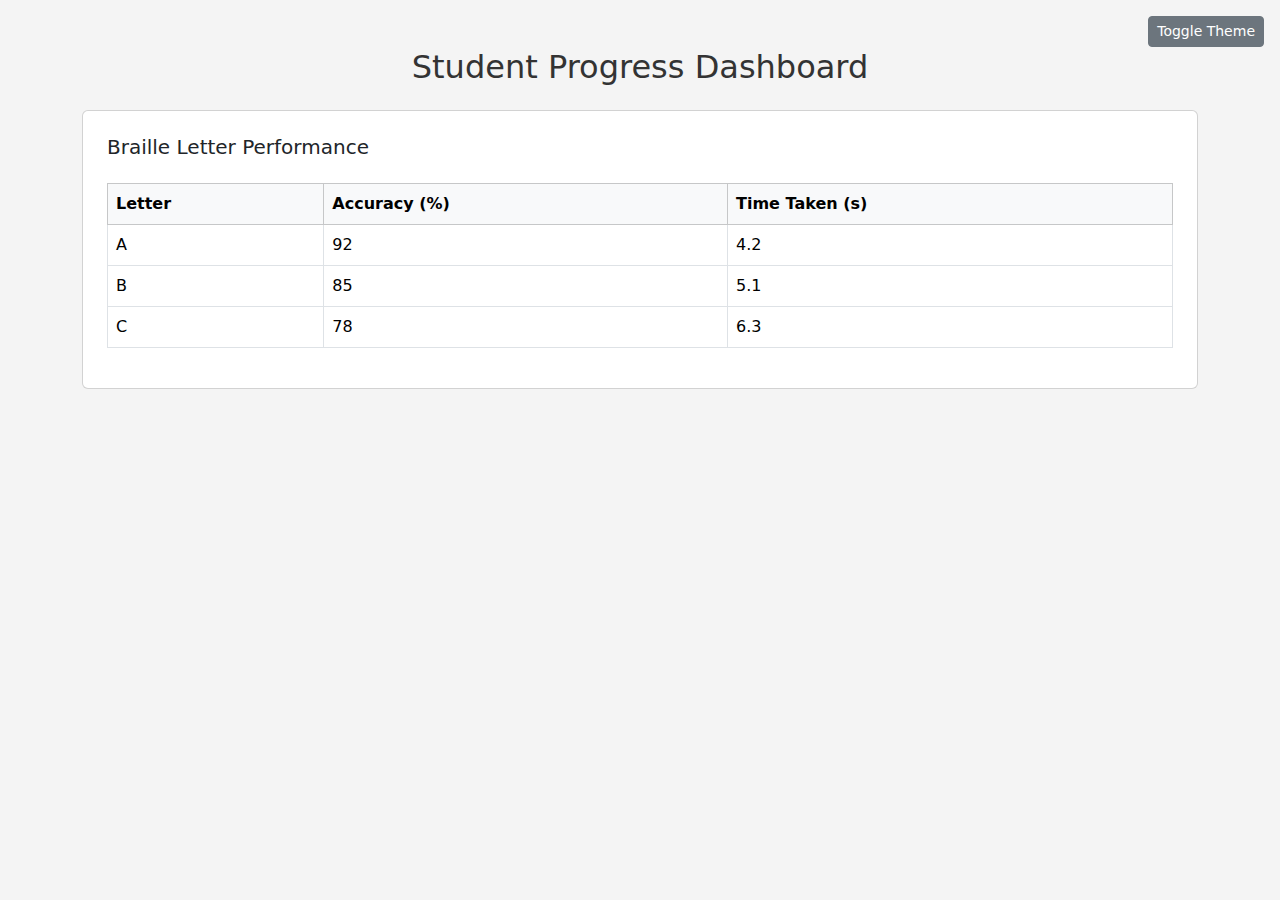
<file: dashboard.html>
<!DOCTYPE html>
<html lang="en">
<head>
  <meta charset="UTF-8" />
  <meta name="viewport" content="width=device-width, initial-scale=1.0"/>
  <title>A.Eye Dashboard</title>
  <link href="https://cdn.jsdelivr.net/npm/bootstrap@5.3.3/dist/css/bootstrap.min.css" rel="stylesheet"/>
  <link href="css/style.css" rel="stylesheet"/>
</head>
<body class="light">
  <!-- Theme Toggle Button -->
  <button id="themeToggle" class="btn btn-sm btn-secondary position-absolute top-0 end-0 m-3">Toggle Theme</button>

  <div class="container my-5">
    <h2 class="mb-4 text-center">Student Progress Dashboard</h2>
    <div class="card p-4">
      <h5 class="card-title">Braille Letter Performance</h5>
      <table class="table table-bordered mt-3">
        <thead class="table-light">
          <tr>
            <th>Letter</th>
            <th>Accuracy (%)</th>
            <th>Time Taken (s)</th>
          </tr>
        </thead>
        <tbody>
          <tr>
            <td>A</td>
            <td>92</td>
            <td>4.2</td>
          </tr>
          <tr>
            <td>B</td>
            <td>85</td>
            <td>5.1</td>
          </tr>
          <tr>
            <td>C</td>
            <td>78</td>
            <td>6.3</td>
          </tr>
          <!-- can add more data -->
        </tbody>
      </table>
    </div>
  </div>

  <script src="js/auth.js"></script>
</body>
</html>
</file>
<file: css/style.css>
/* General Styles */
body {
    background: url('https://www.shutterstock.com/search/braille') no-repeat center center fixed;
    background-size: cover;
    transition: background-color 0.3s, color 0.3s;
  }
  
  /* Default Theme - Light */
  body.light {
    color: #333;
    background-color: #f4f4f4;
  }
  
  /* Dark Theme */
  body.dark {
    color: #fff;
    background-color: #333;
  }
  
  /* Login Box Styles */
  .login-box {
    backdrop-filter: blur(10px);
    background-color: rgba(255, 255, 255, 0.85);
    border-radius: 15px;
    padding: 2rem;
    max-width: 400px;
    width: 100%;
    box-shadow: 0 4px 20px rgba(0, 0, 0, 0.3);
  }
  
  /* Button Styles for Dark Mode Toggle */
  .theme-toggle {
    position: absolute;
    top: 20px;
    right: 20px;
    background-color: #007bff;
    color: white;
    border: none;
    border-radius: 30px;
    padding: 10px 15px;
    font-size: 1rem;
    cursor: pointer;
    transition: all 0.3s;
  }
  
  .theme-toggle:hover {
    background-color: #0056b3;
  }
  
  /* Form Floating Input Styles */
  .form-floating label {
    color: #333;
    font-weight: bold;
  }
  
  /* Form Input Field Styles */
  .form-control {
    border-radius: 10px;
    border: 1px solid #ccc;
    box-shadow: none;
    transition: all 0.3s ease;
  }
  
  /* Focused Input Field */
  .form-control:focus {
    border-color: #007bff;
    box-shadow: 0 0 5px rgba(0, 123, 255, 0.5);
  }
  
  /* Button Styles */
  .btn-primary {
    background-color: #007bff;
    border: none;
    padding: 10px;
    font-size: 1rem;
    border-radius: 10px;
    transition: all 0.3s ease;
  }
  
  .btn-primary:hover {
    background-color: #0056b3;
    transform: translateY(-2px);
  }
  
  /* Responsive Design */
  @media (max-width: 576px) {
    .login-box {
      width: 90%;
      padding: 1.5rem;
    }
  }
</file>
